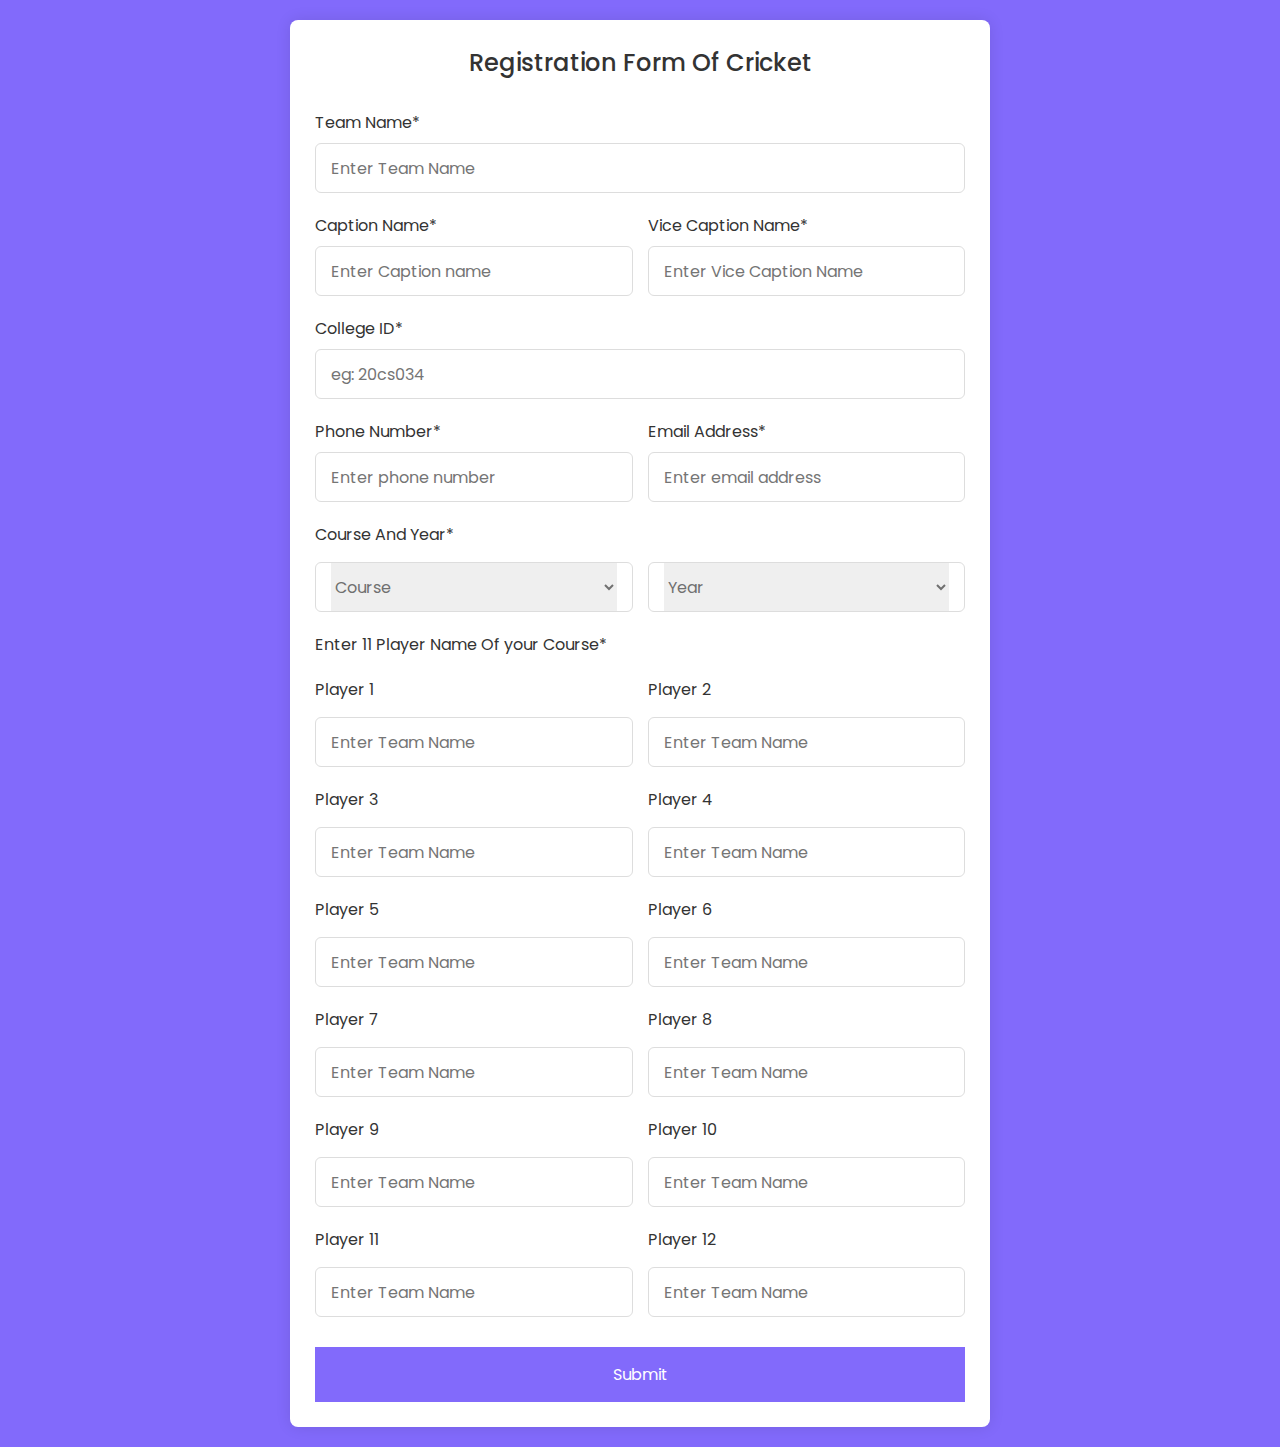
<file: html forms/Cricket_form_old.html>
<!DOCTYPE html>
<!---Coding By CodingLab | www.codinglabweb.com--->
<html lang="en">

<head>
    <meta charset="UTF-8" />
    <meta name="viewport" content="width=device-width, initial-scale=1.0" />
    <meta http-equiv="X-UA-Compatible" content="ie=edge" />
    <style>
        /* Import Google font - Poppins */
        @import url("https://fonts.googleapis.com/css2?family=Poppins:wght@200;300;400;500;600;700&display=swap");

        * {
            margin: 0;
            padding: 0;
            box-sizing: border-box;
            font-family: "Poppins", sans-serif;
        }

        body {
            min-height: 100vh;
            display: flex;
            align-items: center;
            justify-content: center;
            padding: 20px;
            background: rgb(130, 106, 251);
        }

        .container {
            position: relative;
            max-width: 700px;
            width: 100%;
            background: #fff;
            padding: 25px;
            border-radius: 8px;
            box-shadow: 0 0 15px rgba(0, 0, 0, 0.1);
        }

        .container header {
            font-size: 1.5rem;
            color: #333;
            font-weight: 500;
            text-align: center;
        }

        .container .form {
            margin-top: 30px;
        }

        .form .input-box {
            width: 100%;
            margin-top: 20px;
        }

        .input-box label {
            color: #333;
        }

        .form :where(.input-box input, .select-box) {
            position: relative;
            height: 50px;
            width: 100%;
            outline: none;
            font-size: 1rem;
            color: #707070;
            margin-top: 8px;
            border: 1px solid #ddd;
            border-radius: 6px;
            padding: 0 15px;
        }

        .input-box input:focus {
            box-shadow: 0 1px 0 rgba(0, 0, 0, 0.1);
        }

        .form .column {
            display: flex;
            column-gap: 15px;
        }

        .form .gender-box {
            margin-top: 20px;
        }

        .gender-box h3 {
            color: #333;
            font-size: 1rem;
            font-weight: 400;
            margin-bottom: 8px;
        }

        .form :where(.gender-option, .gender) {
            display: flex;
            align-items: center;
            column-gap: 50px;
            flex-wrap: wrap;
        }

        .form .gender {
            column-gap: 5px;
        }

        .gender input {
            accent-color: rgb(130, 106, 251);
        }

        .form :where(.gender input, .gender label) {
            cursor: pointer;
        }

        .gender label {
            color: #707070;
        }

        .address :where(input, .select-box) {
            margin-top: 15px;
        }

        .select-box select {
            height: 100%;
            width: 100%;
            outline: none;
            border: none;
            color: #707070;
            font-size: 1rem;
        }

        .form button {
            height: 55px;
            width: 100%;
            color: #fff;
            font-size: 1rem;
            font-weight: 400;
            margin-top: 30px;
            border: none;
            cursor: pointer;
            transition: all 0.2s ease;
            background: rgb(130, 106, 251);
        }

        .form button:hover {
            background: rgb(88, 56, 250);
        }

        /*Responsive*/
        @media screen and (max-width: 500px) {
            .form .column {
                flex-wrap: wrap;
            }

            .form :where(.gender-option, .gender) {
                row-gap: 15px;
            }
        }
    </style>


    <script></script>
</head>

<body>
    <section class="container">
        <header>Registration Form Of Cricket</header>
        <form action="#" class="form">
            <div class="input-box">
                <label for="team">Team Name*</label>
                <input id="team" type="text" placeholder="Enter Team Name" required />
            </div>
            <div class="column">
                <div class="input-box">
                    <label for="caption">Caption Name*</label>
                    <input id="caption" type="text" placeholder="Enter Caption name" required />
                </div>
                <div class="input-box">
                    <label for="vc">Vice Caption Name*</label>
                    <input id="vc" type="text" placeholder="Enter Vice Caption Name" required />
                </div>
            </div>
            <div class="input-box">
                <label for="cid">College ID*</label>
                <input id="cid" type="text" placeholder="eg: 20cs034" required />
            </div>
            <div class="column">
                <div class="input-box">
                    <label for="tel">Phone Number*</label>
                    <input id="tel" type="number" placeholder="Enter phone number" required />
                </div>
                <div class="input-box">
                    <label for="mail">Email Address*</label>
                    <input id="mail" type="email" placeholder="Enter email address" required />
                </div>
            </div>
            <div class="input-box address">
                <label for="course">Course And Year*</label>
                <div class="column">
                    <div class="select-box">
                        <select id="course">
                            <option hidden>Course</option>
                            <option value="B.tech">B.tech</option>
                            <option value="Pharmacy">Pharmacy</option>
                            <option value="Polytechnic">Polytechnic</option>
                            <option value="Management">Management</option>
                            <option value="Architecture">Architecture</option>
                            <option value="Other">Other</option>
                        </select>
                    </div>
                    <div class="select-box">
                        <select>
                            <option hidden>Year</option>
                            <option value="1st">1st</option>
                            <option value="2nd">2nd</option>
                            <option value="3rd">3rd</option>
                            <option value="4th">4th</option>
                        </select>
                    </div>
                </div>

                <div class="input-box address">
                    <label for="players">Enter 11 Player Name Of your Course*</label>
                    <div class="column">
                        <div class="input-box">
                            <label>Player 1</label>
                            <input type="text" placeholder="Enter Team Name" required />
                        </div>
                        <div class="input-box">
                            <label>Player 2</label>
                            <input type="text" placeholder="Enter Team Name" required />
                        </div>
                    </div>
                    <div class="column">
                        <div class="input-box">
                            <label>Player 3</label>
                            <input type="text" placeholder="Enter Team Name" required />
                        </div>
                        <div class="input-box">
                            <label>Player 4</label>
                            <input type="text" placeholder="Enter Team Name" required />
                        </div>
                    </div>
                    <div class="column">
                        <div class="input-box">
                            <label>Player 5</label>
                            <input type="text" placeholder="Enter Team Name" required />
                        </div>
                        <div class="input-box">
                            <label>Player 6</label>
                            <input type="text" placeholder="Enter Team Name" required />
                        </div>
                    </div>
                    <div class="column">
                        <div class="input-box">
                            <label>Player 7</label>
                            <input type="text" placeholder="Enter Team Name" required />
                        </div>
                        <div class="input-box">
                            <label>Player 8</label>
                            <input type="text" placeholder="Enter Team Name" required />
                        </div>
                    </div>
                    <div class="column">
                        <div class="input-box">
                            <label>Player 9</label>
                            <input type="text" placeholder="Enter Team Name" required />
                        </div>
                        <div class="input-box">
                            <label>Player 10</label>
                            <input type="text" placeholder="Enter Team Name" required />
                        </div>
                    </div>
                    <div class="column">
                        <div class="input-box">
                            <label>Player 11</label>
                            <input type="text" placeholder="Enter Team Name" required />
                        </div>
                        <div class="input-box">
                            <label>Player 12</label>
                            <input type="text" placeholder="Enter Team Name" required />
                        </div>
                    </div>
                </div>
                <button>Submit</button>
        </form>
    </section>
</body>

</html>
</file>
